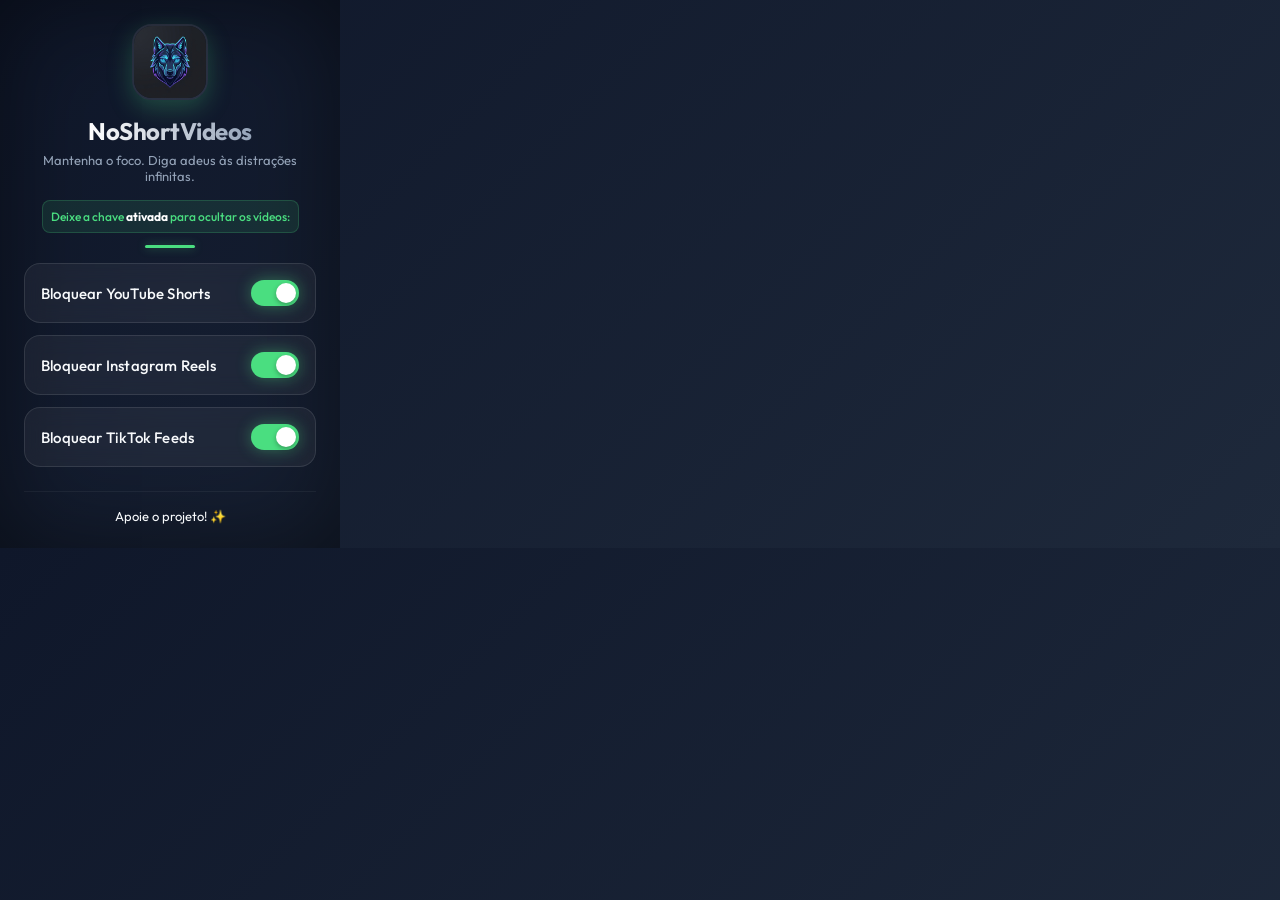
<file: src/popup/popup.html>
<!DOCTYPE html>
<html lang="pt-BR">
<head>
  <meta charset="UTF-8">
  <meta name="viewport" content="width=device-width, initial-scale=1.0">
  <title>NoShortVideos</title>
  <link rel="stylesheet" href="popup.css">
</head>
<body>
  <div class="container">
    <header>
      <div class="logo-wrapper">
        <img src="../../icons/icon.png" alt="Logo do Lobo" class="logo">
      </div>
      <h1>NoShortVideos</h1>
      <p>Mantenha o foco. Diga adeus às distrações infinitas.</p>
      <div class="instruction">
        <p>Deixe a chave <strong>ativada</strong> para ocultar os vídeos:</p>
      </div>
    </header>
    
    <main>
      <div class="toggle-container">
        <label for="toggle-youtube">Bloquear YouTube Shorts</label>
        <label class="switch">
          <input type="checkbox" id="toggle-youtube" checked>
          <span class="slider round"></span>
        </label>
      </div>

      <div class="toggle-container">
        <label for="toggle-instagram">Bloquear Instagram Reels</label>
        <label class="switch">
          <input type="checkbox" id="toggle-instagram" checked>
          <span class="slider round"></span>
        </label>
      </div>

      <div class="toggle-container">
        <label for="toggle-tiktok">Bloquear TikTok Feeds</label>
        <label class="switch">
          <input type="checkbox" id="toggle-tiktok" checked>
          <span class="slider round"></span>
        </label>
      </div>
    </main>

    <footer>
      Apoie o projeto! <span>✨</span>
    </footer>
  </div>
  
  <script src="popup.js"></script>
</body>
</html>
</file>
<file: src/popup/popup.css>
/* popup.css - Interface Premium com Glassmorphism */
@import url('https://fonts.googleapis.com/css2?family=Outfit:wght@400;500;600;700&display=swap');

:root {
  --primary: #4ade80; /* Verde neon vibrante */
  --primary-glow: rgba(74, 222, 128, 0.4);
  --bg-gradient-start: #0f172a; /* Slate 900 escuro */
  --bg-gradient-end: #1e293b; /* Slate 800 */
  --card-bg: rgba(255, 255, 255, 0.05);
  --card-border: rgba(255, 255, 255, 0.1);
  --text-main: #f8fafc; /* Texto claro */
  --text-muted: #94a3b8; /* Texto acinzentado */
  --switch-bg: rgba(255, 255, 255, 0.1);
}

body {
  margin: 0;
  padding: 0;
  font-family: 'Outfit', sans-serif;
  background: linear-gradient(135deg, var(--bg-gradient-start), var(--bg-gradient-end));
  color: var(--text-main);
  width: 340px;
  min-height: 400px;
  overflow: hidden;
  box-shadow: inset 0 0 100px rgba(0, 0, 0, 0.5);
}

.container {
  padding: 24px;
  display: flex;
  flex-direction: column;
  height: 100%;
}

header {
  text-align: center;
  margin-bottom: 30px;
  position: relative;
  display: flex;
  flex-direction: column;
  align-items: center;
}

.logo-wrapper {
  margin-bottom: 12px;
}

.logo {
  width: 72px;
  height: 72px;
  border-radius: 20px;
  box-shadow: 0 8px 24px rgba(74, 222, 128, 0.25);
  border: 2px solid rgba(255, 255, 255, 0.1);
  transition: transform 0.3s cubic-bezier(0.175, 0.885, 0.32, 1.275);
}

.logo:hover {
  transform: scale(1.08) rotate(-3deg);
  box-shadow: 0 12px 30px rgba(74, 222, 128, 0.4);
}

header::after {
  content: '';
  position: absolute;
  bottom: -15px;
  left: 50%;
  transform: translateX(-50%);
  width: 50px;
  height: 3px;
  background: var(--primary);
  border-radius: 10px;
  box-shadow: 0 0 10px var(--primary-glow);
}

header h1 {
  margin: 0;
  font-size: 24px;
  font-weight: 700;
  letter-spacing: -0.5px;
  background: linear-gradient(to right, #fff, #94a3b8);
  -webkit-background-clip: text;
  -webkit-text-fill-color: transparent;
  display: flex;
  align-items: center;
  justify-content: center;
  gap: 8px;
}

header p {
  margin: 6px 0 0;
  font-size: 13px;
  color: var(--text-muted);
  font-weight: 400;
}

.instruction {
  margin-top: 16px;
  background: rgba(74, 222, 128, 0.1);
  border: 1px solid rgba(74, 222, 128, 0.2);
  border-radius: 8px;
  padding: 8px;
}

.instruction p {
  margin: 0;
  font-size: 12px;
  color: var(--primary);
  font-weight: 500;
}

.instruction strong {
  color: #fff;
}

main {
  display: flex;
  flex-direction: column;
  gap: 12px;
  flex: 1;
}

.toggle-container {
  display: flex;
  justify-content: space-between;
  align-items: center;
  padding: 16px;
  background: var(--card-bg);
  border: 1px solid var(--card-border);
  border-radius: 16px;
  backdrop-filter: blur(10px);
  -webkit-backdrop-filter: blur(10px);
  transition: transform 0.2s ease, background 0.2s ease, box-shadow 0.2s ease;
}

.toggle-container:hover {
  transform: translateY(-2px);
  background: rgba(255, 255, 255, 0.08);
  box-shadow: 0 4px 20px rgba(0, 0, 0, 0.2);
}

.toggle-container label:not(.switch) {
  font-weight: 500;
  font-size: 15px;
  letter-spacing: 0.2px;
  cursor: pointer;
}

/* The switch */
.switch {
  position: relative;
  display: inline-block;
  width: 48px;
  height: 26px;
}

.switch input {
  opacity: 0;
  width: 0;
  height: 0;
}

/* The slider */
.slider {
  position: absolute;
  cursor: pointer;
  top: 0;
  left: 0;
  right: 0;
  bottom: 0;
  background-color: var(--switch-bg);
  transition: 0.3s cubic-bezier(0.4, 0.0, 0.2, 1);
  box-shadow: inset 0 2px 4px rgba(0,0,0,0.2);
}

.slider:before {
  position: absolute;
  content: "";
  height: 20px;
  width: 20px;
  left: 3px;
  bottom: 3px;
  background-color: #fff;
  transition: 0.3s cubic-bezier(0.4, 0.0, 0.2, 1);
  box-shadow: 0 2px 5px rgba(0,0,0,0.3);
}

input:checked + .slider {
  background-color: var(--primary);
  box-shadow: inset 0 0 0 transparent, 0 0 15px var(--primary-glow);
}

input:checked + .slider:before {
  transform: translateX(22px);
}

.slider.round {
  border-radius: 30px;
}

.slider.round:before {
  border-radius: 50%;
}

footer {
  margin-top: 24px;
  text-align: center;
  font-size: 13px;
  padding-top: 16px;
  border-top: 1px solid rgba(255,255,255,0.05);
}

footer a {
  color: var(--primary);
  text-decoration: none;
  font-weight: 600;
  transition: color 0.2s ease, text-shadow 0.2s ease;
  display: inline-flex;
  align-items: center;
  gap: 4px;
}

footer a:hover {
  color: #fff;
  text-shadow: 0 0 8px var(--primary-glow);
}

footer a span {
  font-size: 16px;
}
</file>
